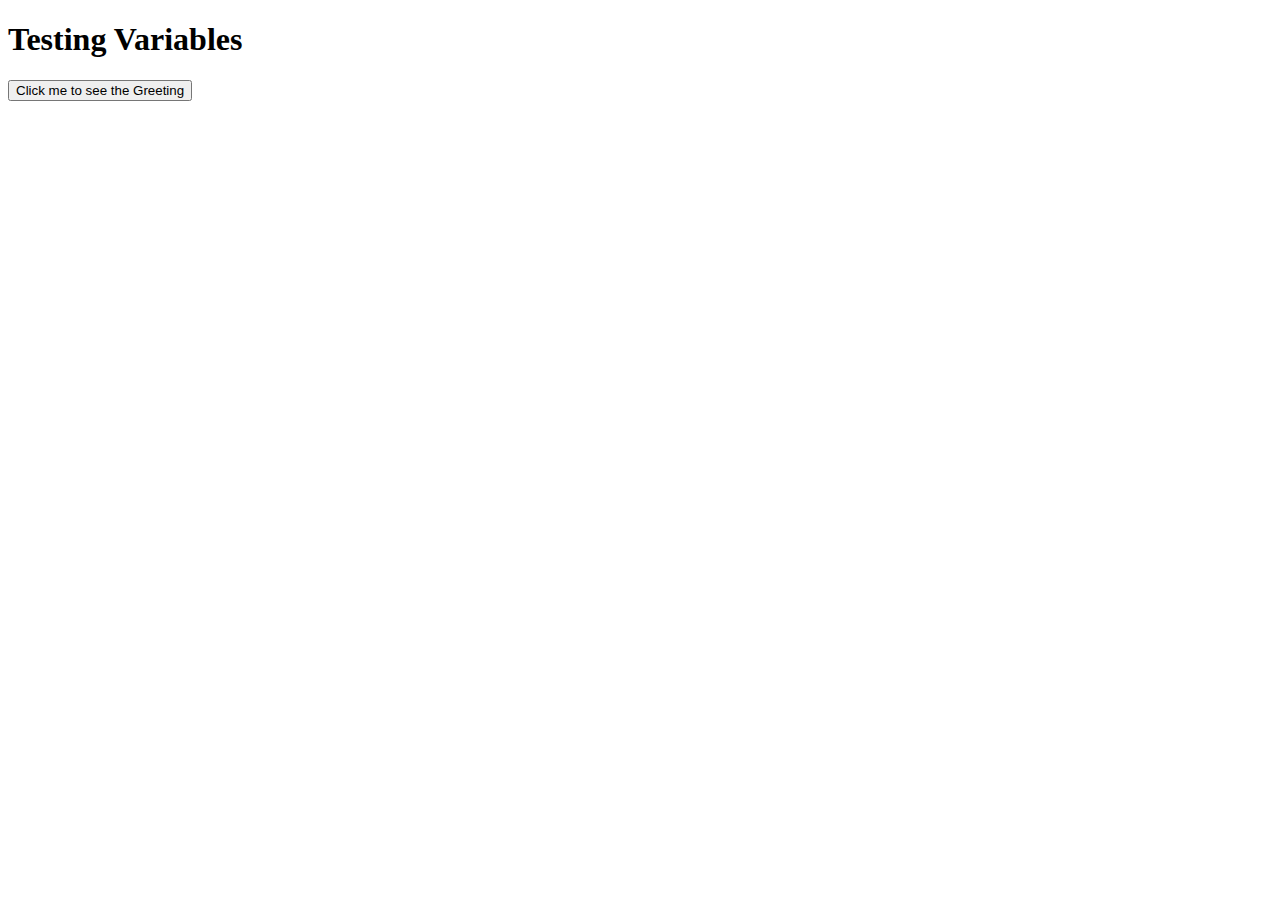
<file: ampelproject/index.html>
<!DOCTYPE html>
<html lang="en">
<head>
    <meta charset="UTF-8">
    <meta http-equiv="X-UA-Compatible" content="IE=edge">
    <meta name="viewport" content="width=device-width, initial-scale=1.0">
    <title>Testing Variables</title>
</head>
<body>
    <h1>Testing Variables</h1>

    <button onclick="myFunction()">Click me to see the Greeting</button>

    <p id="demo"></p>

    <script>
        function myFunction() {
        document.getElementById("demo").innerHTML = "Hello World";
        }
    </script>

     <!--
    <script>
    let greeting = "Hello!";
    console.log(greeting);
    </script>
    -->
</body>
</html>
</file>
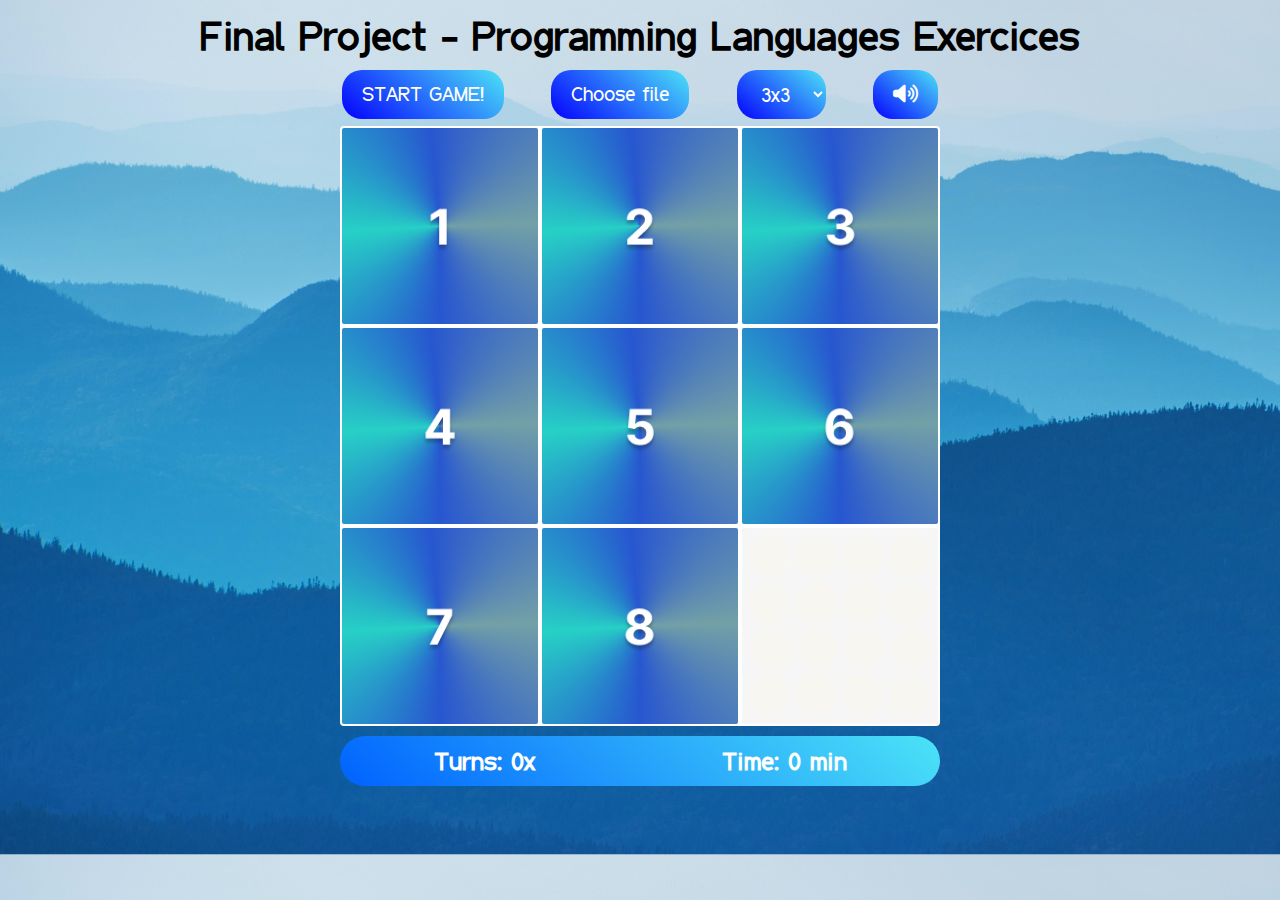
<file: finalProject/index.html>
<!DOCTYPE html>
<html lang="en">
<head>
    <meta charset="UTF-8">
    <meta http-equiv="X-UA-Compatible" content="IE=edge">
    <meta name="viewport" content="width=device-width, initial-scale=1.0">
    <title>Arthur Tomasi Slide Puzzle</title>
    <link rel="stylesheet" href="styles.css">
    <link rel="stylesheet" href="https://cdnjs.cloudflare.com/ajax/libs/font-awesome/6.2.1/css/all.min.css">
</head>
    <body>
        <img  id="test" src="assets/3x3.jpg">
        <h1>Final Project - Programming Languages Exercices</h1>
        <div id="optionBarTop">
            <div class="shuffle-container">
                <button id="shuffle">shuffle</button>
                <label id="startGame" for="shuffle">START GAME!</label>
            </div>   
            <div class="choose-file-container">
                <input type="file" id="fileInput">
                <label id="chooseFile" for="fileInput">Choose file</label>
            </div>
            <select id="gridSize">
                <option value="3">3x3</option>
                <option value="4">4x4</option>
                <option value="5">5x5</option>
                <option value="6">6x6</option>
                <option value="7">7x7</option>
                <option value="8">8x8</option>
            </select>
            <div class="button-container">
                <button id="soundButton">Sound</button>
                <label id="sound"for="soundButton"><i id="soundIcon" class="fa-solid fa-volume-high"></i></label>
            </div>
        </div>
        <div id="gameBoard">
        </div>
        <div id="turnsAndTimer">
            <div>
                <h4>Turns: <span id ="turns">0</span>x</h4>
            </div>
            <div>
                <h4>Time: <span id ="timer">0</span> min</h4>
            </div>
        </div>
        <div id="winningScreen">
            <div id="winningScreenItem">
                <h3>You Won!</h3>
                <button id="closeWinningScreen">&#x2717;</button>
                <span>Congratulations! You solved the puzzle correctly.</span>
                <h4>It only took you <span id ="turnsWinning">0</span> Turns to solve the puzzle</h4>
                <h4>You solved the Puzzle in <span id ="timerWinning">0</span> min</h4>
            </div>
        </div>  
        
    </body>
    <script src="script.js"></script>
</html>
</file>
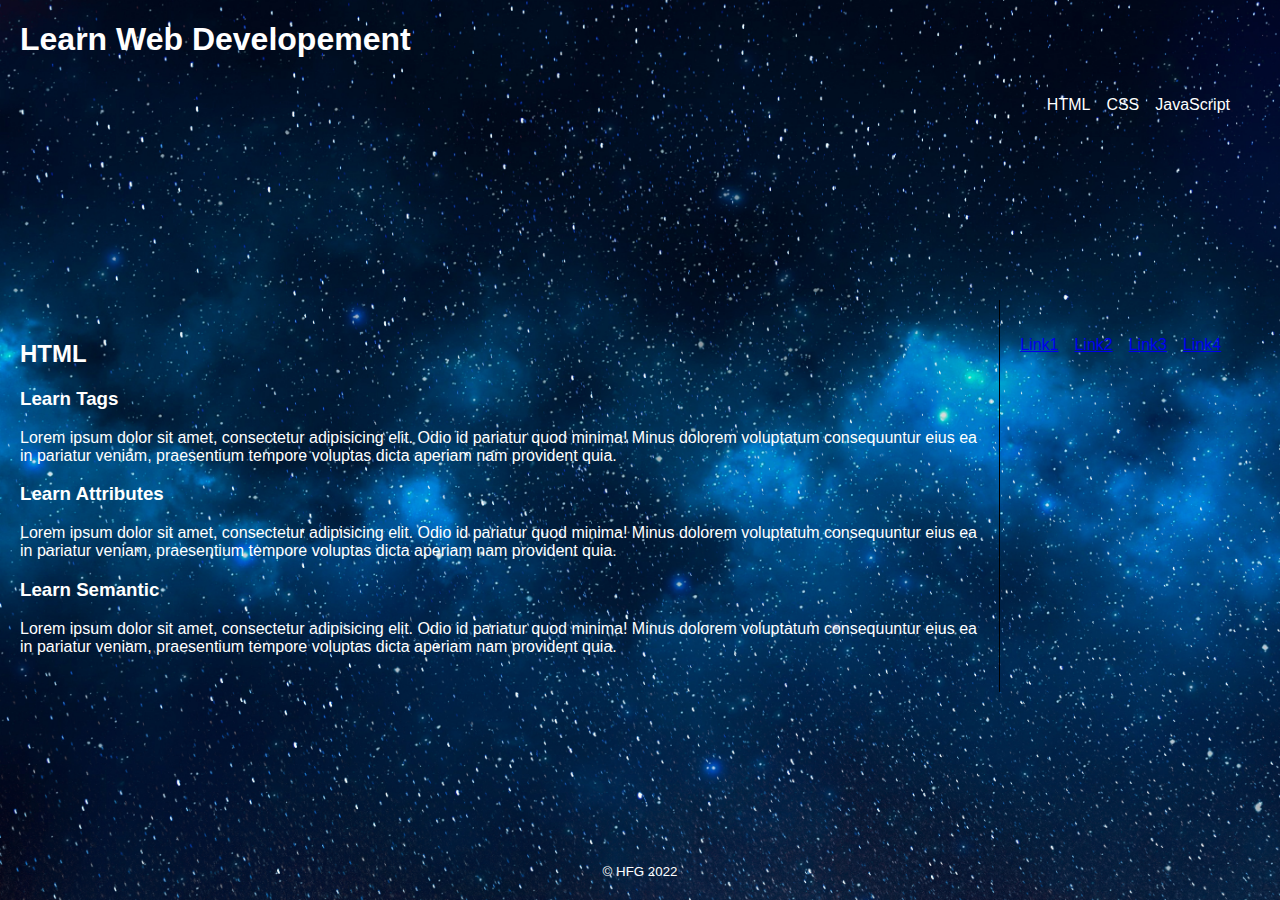
<file: lernWebDev/learnwebdevelopement.html>
<!DOCTYPE html>
<html lang="en">
<head>
    <meta charset="UTF-8">
    <meta http-equiv="X-UA-Compatible" content="IE=edge">
    <meta name="viewport" content="width=device-width, initial-scale=1.0">
    <title>Document</title>
    <link rel="stylesheet" href="style.css">
</head>
<body>
    <header>
        <h1>Learn Web Developement</h1>
        <div class="flex-container">
        <nav>
            <ul>
                <li>HTML</li>
                <li>CSS</li>
                <li>JavaScript</li>
            </ul>
        </nav>
        </div>
    </header>
    <main>
        <section>
            <header>
                <h2>HTML</h2>
            </header>
            <article>
                <h3>Learn Tags</h3>
                <p>
                Lorem ipsum dolor sit amet, consectetur adipisicing elit. Odio id pariatur quod minima! Minus dolorem voluptatum consequuntur eius ea in pariatur veniam, praesentium tempore voluptas dicta aperiam nam provident quia.
                </p>
            </article>
            
            <article>
                <h3>Learn Attributes</h3>
                <p>
                Lorem ipsum dolor sit amet, consectetur adipisicing elit. Odio id pariatur quod minima! Minus dolorem voluptatum consequuntur eius ea in pariatur veniam, praesentium tempore voluptas dicta aperiam nam provident quia.
                </p>
            </article>
            
            <article>
                <h3>Learn Semantic</h3>
                <p>
                Lorem ipsum dolor sit amet, consectetur adipisicing elit. Odio id pariatur quod minima! Minus dolorem voluptatum consequuntur eius ea in pariatur veniam, praesentium tempore voluptas dicta aperiam nam provident quia.
                </p>
            </article>
        </section>
        <aside>
            <ul>
                <li>
                    <a href="#">Link1</a>
                </li>
                <li>
                    <a href="#">Link2</a>
                </li>
                <li>
                    <a href="#">Link3</a>
                </li>
                <li>
                    <a href="#">Link4</a>
                </li>
            </ul>
        </aside>
    </main>
    <footer>
        <small>&copy; HFG 2022</small>
    </footer>
</body>
</html>
</file>
<file: finalProject/styles.css>
@font-face {
    font-family: 'qaz';
    src: url('assets/qaz-font/Qaz-ZV74m.ttf');
}

h1 {
color: rgb(0, 0, 0);
font-size: 40px;
font-weight: bold;
margin: 0;
padding:5px;
}

#closeWinningScreen {
    position: absolute;
    top: 20px;
    right: 20px;

}

body {
    background-image: url("assets/background.jpg");
    background-size: cover;
    text-align: center;
    font-family: 'qaz';
    color: black;
}
/*styling the game-Board*/
#gameBoard {
    width: 600px;
    height: 600px;
    background-color: white;
    border-radius: 8px;
    box-sizing: border-box;
    margin: 0 auto; /*centering the game-Board*/
    display: flex;
    flex-wrap: wrap;
}

/*styling the tiles inside the game-board*/
#gameBoard img {
    opacity: 1;
    border: 2px solid white;
    border-radius: 4px;
    cursor: grab;
}

.wrongPos {
    opacity: 0.5 !important;
}

#optionBarTop {
    display: flex;
    margin: 5px auto;
    justify-content: space-between;
    flex-direction: row;
    padding: 0;
    width: 600px;

}
#turnsAndTimer {
    display: flex;
    justify-content: space-around;
    align-items: center;
    width: 600px;
    height: 50px;
    margin: 10px auto;
    border: none;
    color: #fff;
    background-image: linear-gradient(40deg, #0062ff, #4ce3f7);
    border-radius: 35px;
    font-family: inherit;
    font-size: 25px;
}

#sound {
    background-image: url("assets/muteWhite.svg");
}

.choose-file-container, .button-container, .shuffle-container{
margin: 0;
display: flex;
justify-content: center;
}


#gridSize, #startGame, #chooseFile, #sound {
    margin: 20px;
    border: none;
    color: #fff;
    background-image: linear-gradient(40deg, #0400ff, #4ce3f7);
    border-radius: 20px;
    background-size: 100% auto;
    font-family: inherit;
    font-size: 20px;
    padding: 0.6em 1em;
    margin: 10px 10px;
    margin: 2px;
}
  
#sound:hover {
    background-position: right center;
    background-size: 200% auto;
    -webkit-animation: pulse 2s infinite;
    animation: pulse512 1.5s infinite;
    }      
    @keyframes pulse512 {
    0% {
     box-shadow: 0 0 0 0 #05bada66;
    }
       
    70% {
     box-shadow: 0 0 0 10px rgb(218 103 68 / 0%);
    }
       
    100% {
     box-shadow: 0 0 0 0 rgb(218 103 68 / 0%);
    }
}

#chooseFile:hover {
    background-position: right center;
    background-size: 200% auto;
    -webkit-animation: pulse 2s infinite;
    animation: pulse512 1.5s infinite;
    }      
    @keyframes pulse512 {
    0% {
     box-shadow: 0 0 0 0 #05bada66;
    }
       
    70% {
     box-shadow: 0 0 0 10px rgb(218 103 68 / 0%);
    }
       
    100% {
     box-shadow: 0 0 0 0 rgb(218 103 68 / 0%);
    }
}

#gridSize:hover {
    background-position: right center;
    background-size: 200% auto;
    -webkit-animation: pulse 2s infinite;
    animation: pulse512 1.5s infinite;
    }      
    @keyframes pulse512 {
    0% {
     box-shadow: 0 0 0 0 #05bada66;
    }
       
    70% {
     box-shadow: 0 0 0 10px rgb(218 103 68 / 0%);
    }
       
    100% {
     box-shadow: 0 0 0 0 rgb(218 103 68 / 0%);
    }
}

#startGame:hover {
    background-position: right center;
    background-size: 200% auto;
    -webkit-animation: pulse 2s infinite;
    animation: pulse512 1.5s infinite;
    }      
    @keyframes pulse512 {
    0% {
     box-shadow: 0 0 0 0 #05bada66;
    }
       
    70% {
     box-shadow: 0 0 0 10px rgb(218 103 68 / 0%);
    }
       
    100% {
     box-shadow: 0 0 0 0 rgb(218 103 68 / 0%);
    }
}

#fileInput, #soundButton, #shuffle {
    display: none;
}

#test {
    display: none;
}

#winningScreen {
display: none;
}

body .winningScreenEnabled {
    position: absolute;
    top: 0;
    left: 0;
    display: flex !important;
    flex-wrap: wrap;
    width: 100vw;
    height: 100vh;
    background-color: rgba(255, 255, 255, 0.59);
    font-family: 'Noto Sans JP', sans-serif;
    justify-content: center;
    align-content: center;
}

#winningScreenItem {
position: relative;
width: auto;
height: auto;
background-color: white;
padding: 20px 50px;
}
</file>
<file: lernWebDev/style.css>
html,
body {
    height: 100%;
}

body {
    margin: 0;
    display: flex;
    flex-direction: column;
    justify-content: space-between;
    font-family: 'Roboto', sans-serif;
    background-image: url(background.jpg);
    background-size: cover;
    color: white;
}


.header-menu {
    display: flex;
    padding: 16px 20px;
    justify-content: space-between;
    align-items: center;
}
ul {
    padding: 0;
    display: flex;
    column-gap: 16px;
    list-style-type: none;
    color: white;
}

main {
    display: flex;
}

section {
    flex-basis: 80%;
    padding: 20px;
}

aside {
    flex-basis: 20%;
    padding: 20px;
    border-left: 1px solid rgb(0, 0, 0);
}

footer {
    padding: 20px;
    text-align: center;
}

h1 {
    font-family: "Open Sans", sans-serif;
    margin-left: 20px;
    color: white;
}
.flex-container {
    display: flex;
    margin: 20px;
    padding-right: 30px;
    justify-content: right;
}
</file>
